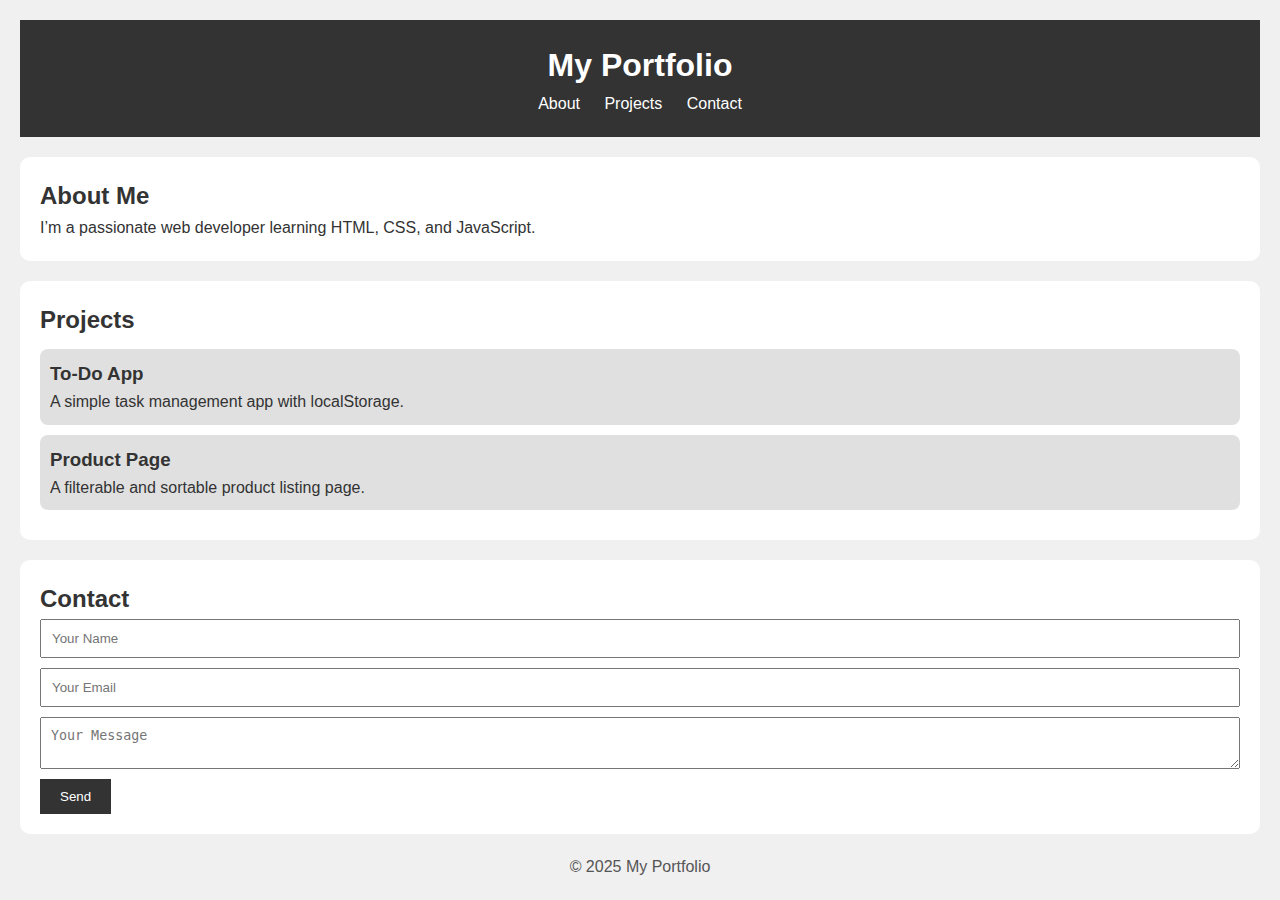
<file: Task - 4/index.html>
<!DOCTYPE html>
<html lang="en">
<head>
  <meta charset="UTF-8" />
  <meta name="viewport" content="width=device-width, initial-scale=1.0" />
  <title>My Portfolio</title>
  <link rel="stylesheet" href="style.css" />
</head>
<body>
  <header>
    <h1>My Portfolio</h1>
    <nav>
      <a href="#about">About</a>
      <a href="#projects">Projects</a>
      <a href="#contact">Contact</a>
    </nav>
  </header>

  <section id="about">
    <h2>About Me</h2>
    <p>I’m a passionate web developer learning HTML, CSS, and JavaScript.</p>
  </section>

  <section id="projects">
    <h2>Projects</h2>
    <div class="project-card">
      <h3>To-Do App</h3>
      <p>A simple task management app with localStorage.</p>
    </div>
    <div class="project-card">
      <h3>Product Page</h3>
      <p>A filterable and sortable product listing page.</p>
    </div>
  </section>

  <section id="contact">
    <h2>Contact</h2>
    <form id="contactForm">
      <input type="text" placeholder="Your Name" required />
      <input type="email" placeholder="Your Email" required />
      <textarea placeholder="Your Message" required></textarea>
      <button type="submit">Send</button>
    </form>
  </section>

  <footer>
    <p>&copy; 2025 My Portfolio</p>
  </footer>

  <script src="script.js"></script>
</body>
</html>
</file>
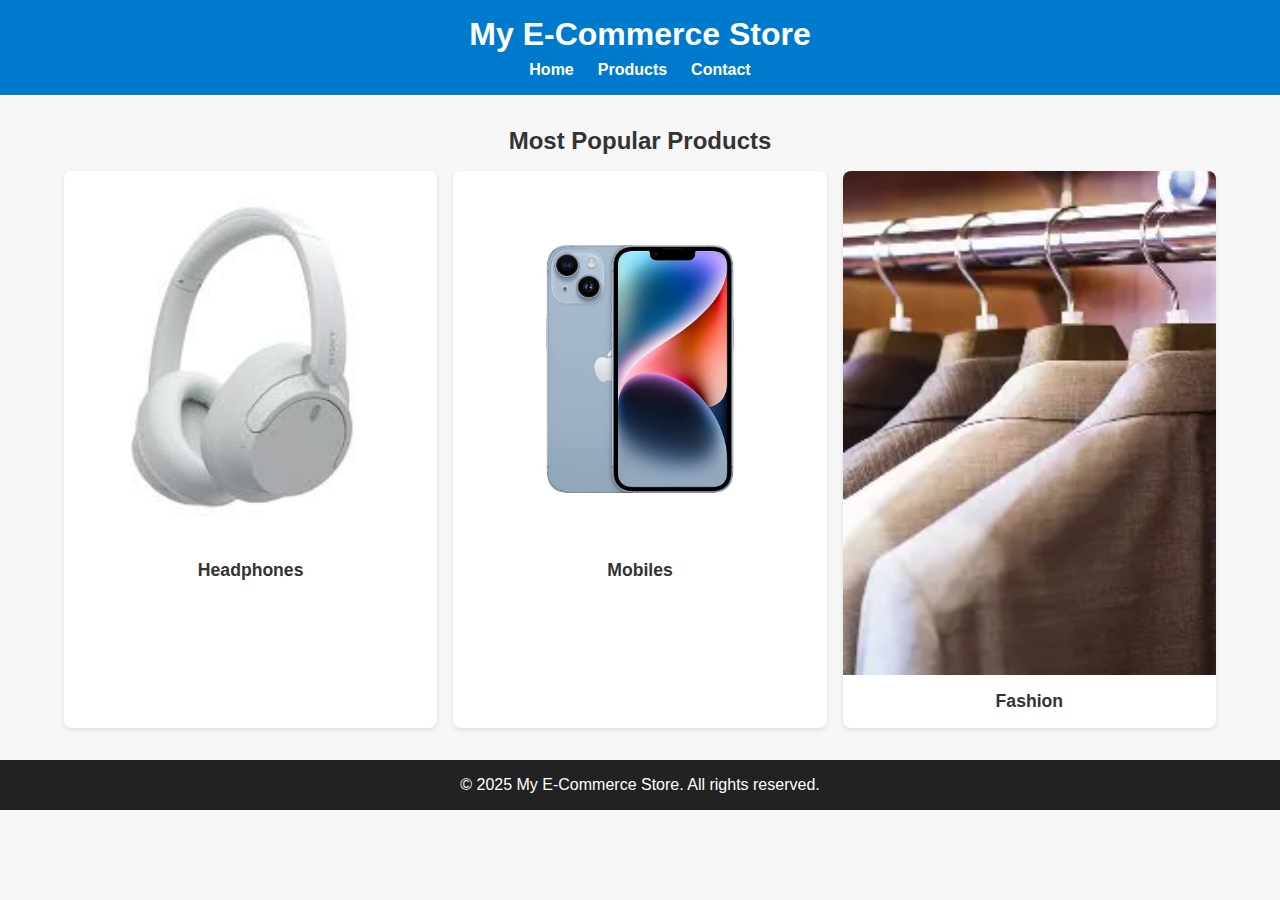
<file: Task - 5/index.html>
<!DOCTYPE html>
<html lang="en">
<head>
  <meta charset="UTF-8" />
  <meta name="viewport" content="width=device-width, initial-scale=1.0"/>
  <meta http-equiv="X-UA-Compatible" content="IE=edge" />
  <title>My E-Commerce Store</title>
  <link rel="stylesheet" href="style.css" />
</head>
<body>
  <header>
    <div class="container">
      <h1>My E-Commerce Store</h1>
      <nav>
        <ul>

          <li><a href="#">Home</a></li>
          <li><a href="products.html">Products</a></li>

          <!--<li><a href="#">Products</a></li>-->
          <li><a href="#">Contact</a></li>
        </ul>
      </nav>
    </div>
  </header>

  <main class="container">
    <h2>Most Popular Products</h2>
    <section class="product-list">
      <!-- Dynamic content from script.js -->
    </section>
  </main>

  <footer>
    <div class="container">
      <p>&copy; 2025 My E-Commerce Store. All rights reserved.</p>
    </div>
  </footer>

  <script src="script.js" defer></script>
</body>
</html>
</file>
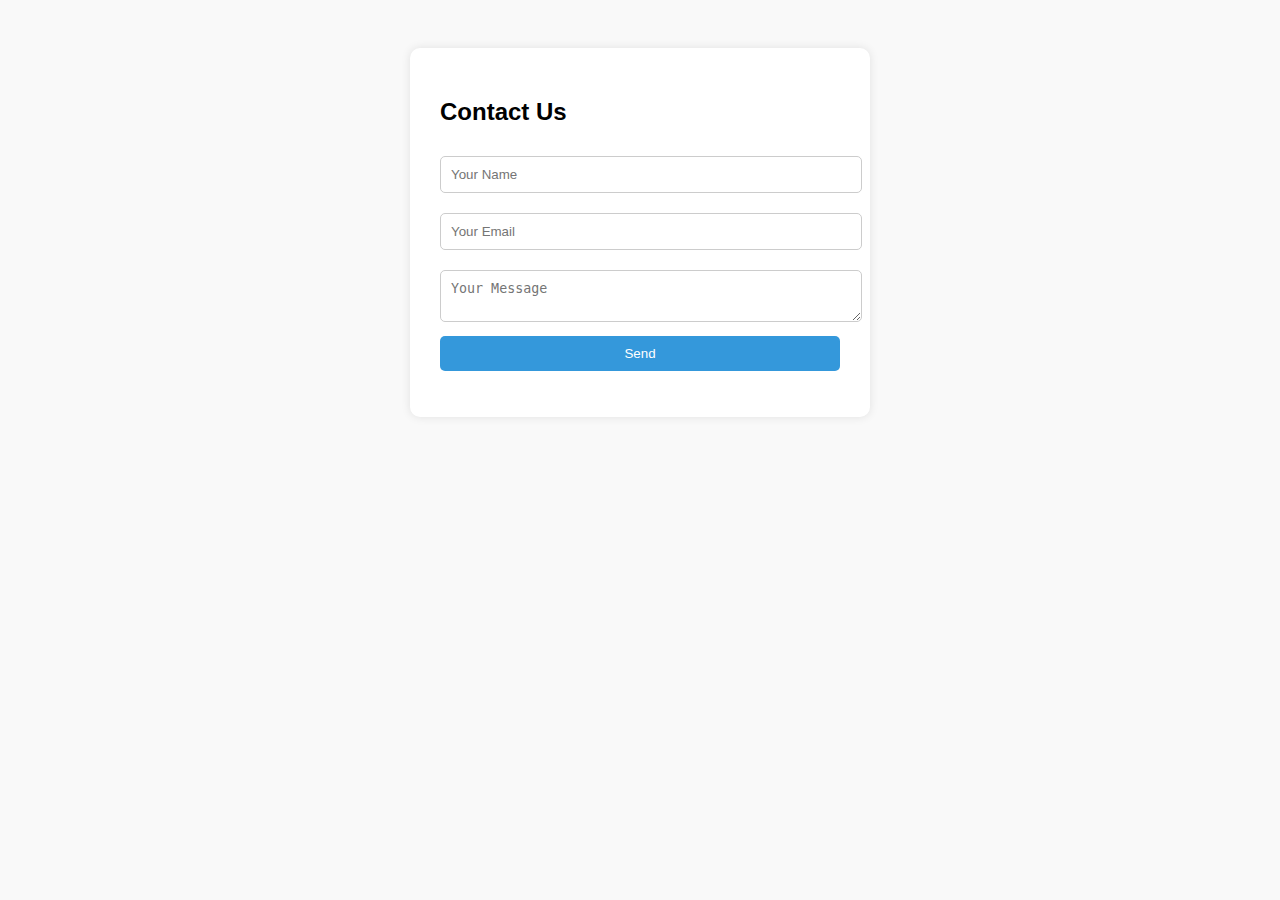
<file: Task - 2/contact.html>
<!DOCTYPE html>
<html lang="en">
<head>
  <meta charset="UTF-8">
  <meta name="viewport" content="width=device-width, initial-scale=1.0">
  <title>Contact Form</title>
  <link rel="stylesheet" href="style.css">
</head>
<body>
  <div class="form-container">
    <h2>Contact Us</h2>
    <form id="contactForm">
      <input type="text" id="name" placeholder="Your Name" required>
      <input type="email" id="email" placeholder="Your Email" required>
      <textarea id="message" placeholder="Your Message" required></textarea>
      <button type="submit">Send</button>
    </form>
    <p id="formMsg"></p>
  </div>
  <script src="script.js"></script>
</body>
</html>
</file>
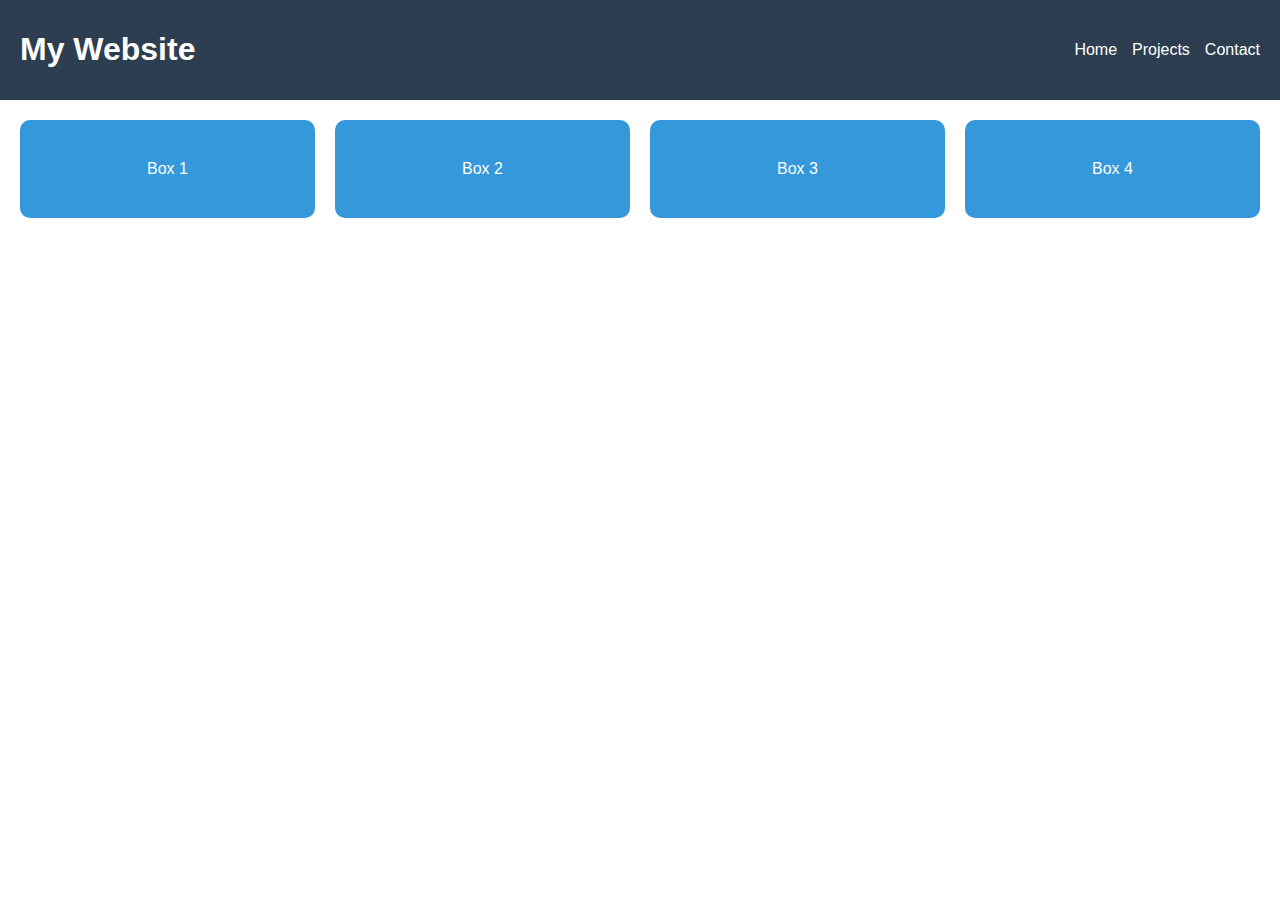
<file: Task - 2/layout.html>
<!DOCTYPE html>
<html lang="en">
<head>
  <meta charset="UTF-8">
  <meta name="viewport" content="width=device-width, initial-scale=1">
  <title>Responsive Layout</title>
  <link rel="stylesheet" href="layout.css">
</head>
<body>
  <nav>
    <h1>My Website</h1>
    <ul>
      <li>Home</li>
      <li>Projects</li>
      <li>Contact</li>
    </ul>
  </nav>
  <div class="grid-container">
    <div class="box">Box 1</div>
    <div class="box">Box 2</div>
    <div class="box">Box 3</div>
    <div class="box">Box 4</div>
  </div>
</body>
</html>
</file>
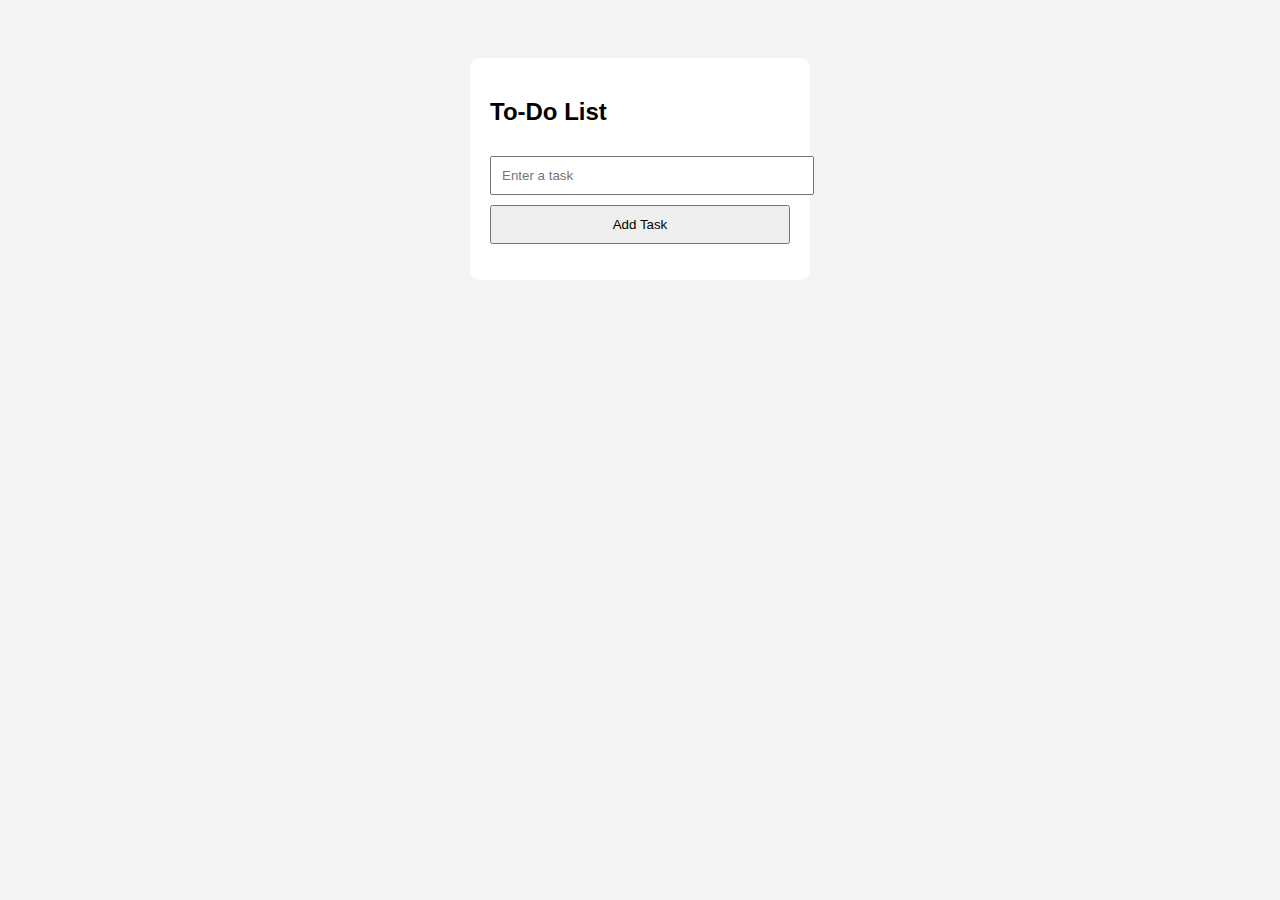
<file: Task - 2/todo.html>
<!DOCTYPE html>
<html lang="en">
<head>
  <meta charset="UTF-8">
  <meta name="viewport" content="width=device-width, initial-scale=1">
  <title>To-Do List</title>
  <link rel="stylesheet" href="todo.css">
</head>
<body>
  <div class="todo-container">
    <h2>To-Do List</h2>
    <input type="text" id="taskInput" placeholder="Enter a task">
    <button onclick="addTask()">Add Task</button>
    <ul id="taskList"></ul>
  </div>
  <script src="todo.js"></script>
</body>
</html>
</file>
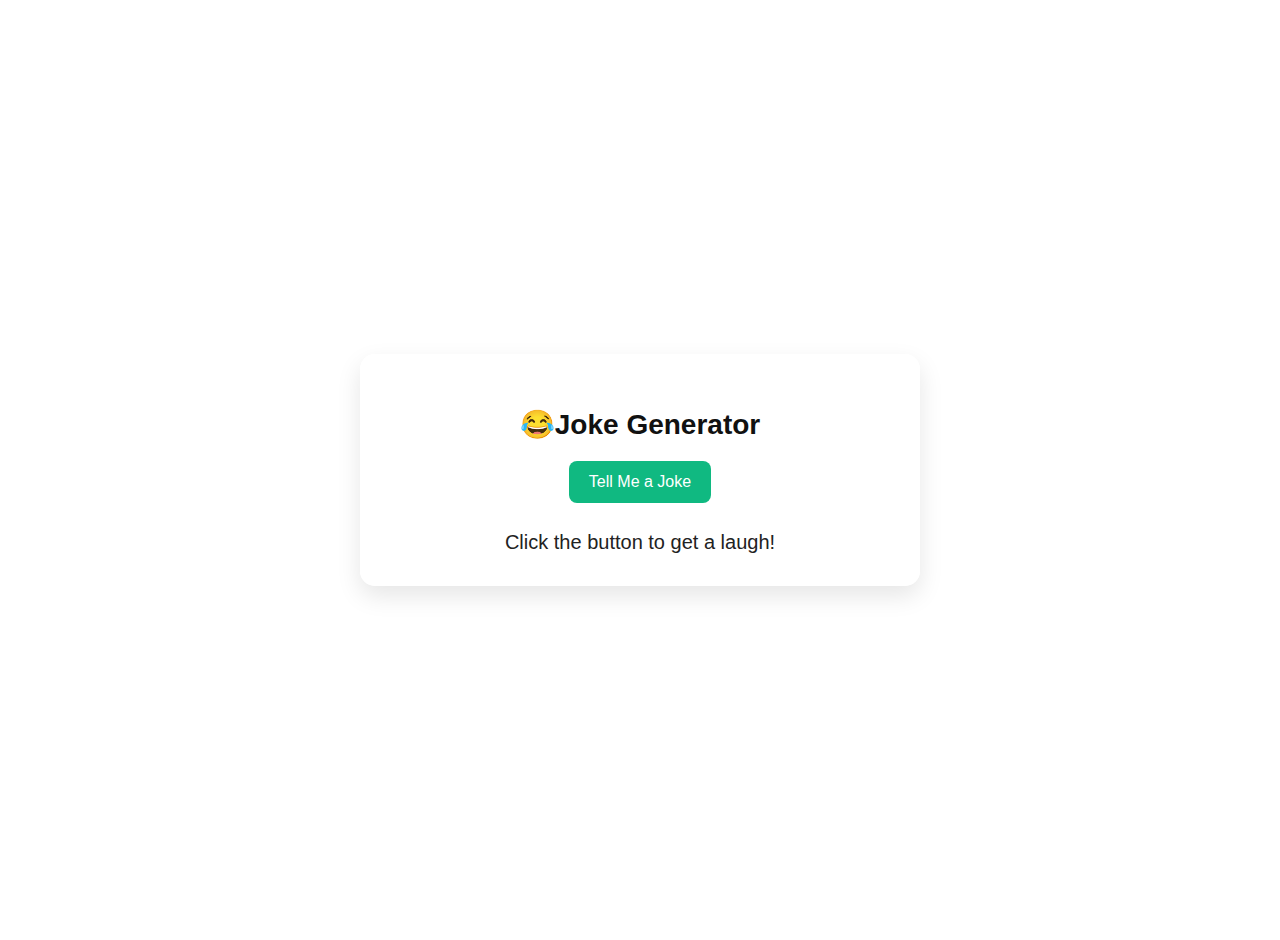
<file: Task - 3/Joke-api.html>
<!DOCTYPE html>
<html lang="en">
<head>
  <meta charset="UTF-8" />
  <meta name="viewport" content="width=device-width, initial-scale=1.0" />
  <title>Programming Joke App</title>
  <style>
    body {
      margin: 0;
      padding: 0;
      font-family: 'Segoe UI', sans-serif;
      background: none;
      color: #333;
      min-height: 100vh;
      display: flex;
      justify-content: center;
      align-items: center;
      text-align: center;
      padding: 20px;
    }

    .container {
      background-color: rgba(255, 255, 255, 0.9);
      padding: 30px;
      border-radius: 15px;
      box-shadow: 0 10px 25px rgba(0, 0, 0, 0.1);
      max-width: 500px;
      width: 100%;
    }

    h2 {
      margin-bottom: 20px;
      font-size: 28px;
      color: #111;
    }

    button {
      background-color: #10b981;
      color: white;
      border: none;
      padding: 12px 20px;
      font-size: 16px;
      border-radius: 8px;
      cursor: pointer;
      transition: background-color 0.3s ease;
    }

    button:hover {
      background-color: #059669;
    }

    #joke {
      margin-top: 25px;
      font-size: 20px;
      line-height: 1.4;
      color: #222;
    }

    /* Responsive design */
    @media (max-width: 600px) {
      h2 {
        font-size: 22px;
      }

      button {
        width: 100%;
      }

      #joke {
        font-size: 18px;
      }
    }
  </style>
</head>
<body>
  <div class="container">
    <h2>😂Joke Generator</h2>
    <button onclick="getJoke()">Tell Me a Joke</button>
    <div id="joke">Click the button to get a laugh!</div>
  </div>

  <script>
    async function getJoke() {
      const res = await fetch("https://v2.jokeapi.dev/joke/Programming?type=single");
      const data = await res.json();
      document.getElementById("joke").textContent = data.joke || "Oops! No joke found.";
    }
  </script>
</body>
</html>
</file>
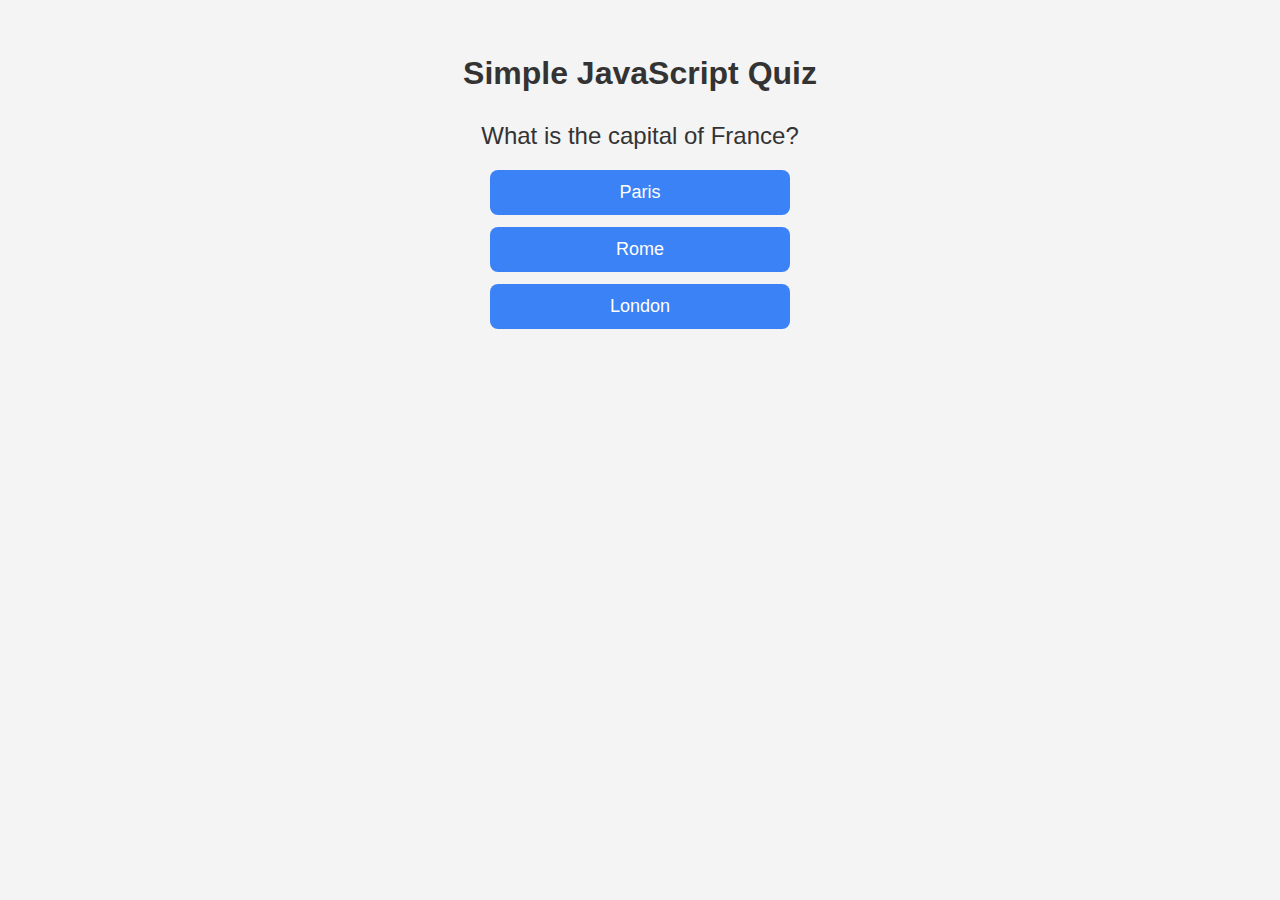
<file: Task - 3/Quiz.html>
<!-- <!DOCTYPE html>
<html lang="en">
<head>
  <meta charset="UTF-8" />
  <title>Quiz App</title>
  <style>
    body { font-family: sans-serif; text-align: center; padding: 20px; }
    .question { font-size: 20px; margin-bottom: 10px; }
    .options button { display: block; margin: 10px auto; }
    #result { font-weight: bold; margin-top: 20px; }
  </style>
</head>
<body>
  <h2>Simple JavaScript Quiz</h2>
  <div class="question" id="question">Loading...</div>
  <div class="options" id="options"></div>
  <div id="result"></div>

  <script>
    const quiz = [
      { q: "What is the capital of France?", options: ["Paris", "Rome", "London"], answer: "Paris" },
      { q: "2 + 2 equals?", options: ["3", "4", "5"], answer: "4" },
    ];

    let current = 0;
    let score = 0;

    function loadQuestion() {
      const q = quiz[current];
      document.getElementById("question").textContent = q.q;
      const opts = document.getElementById("options");
      opts.innerHTML = "";

      q.options.forEach(opt => {
        const btn = document.createElement("button");
        btn.textContent = opt;
        btn.onclick = () => {
          if (opt === q.answer) score++;
          current++;
          if (current < quiz.length) loadQuestion();
          else document.getElementById("result").textContent = `Your score: ${score}/${quiz.length}`;
        };
        opts.appendChild(btn);
      });
    }

    loadQuestion();
  </script>
</body>
</html> -->


<!DOCTYPE html>
<html lang="en">
<head>
  <meta charset="UTF-8" />
  <title>Quiz App</title>
  <style>
    body {
      font-family: 'Segoe UI', sans-serif;
      text-align: center;
      padding: 20px;
      background-color: #f4f4f4;
      color: #333;
    }

    h2 {
      font-size: 32px;
      margin-bottom: 30px;
    }

    .question {
      font-size: 24px;
      margin-bottom: 20px;
    }

    .options button {
      display: block;
      margin: 12px auto;
      padding: 12px 20px;
      font-size: 18px;
      border: none;
      border-radius: 8px;
      background-color: #3b82f6;
      color: white;
      cursor: pointer;
      transition: background-color 0.3s ease, transform 0.2s ease;
      width: 80%;
      max-width: 300px;
    }

    .options button:hover {
      background-color: #2563eb;
      transform: scale(1.03);
    }

    #result {
      font-weight: bold;
      margin-top: 30px;
      font-size: 22px;
    }

    /* Responsive design */
    @media (max-width: 600px) {
      h2 {
        font-size: 26px;
      }

      .question {
        font-size: 20px;
      }

      .options button {
        font-size: 16px;
        width: 100%;
      }

      #result {
        font-size: 20px;
      }
    }
  </style>
</head>
<body>
  <h2>Simple JavaScript Quiz</h2>
  <div class="question" id="question">Loading...</div>
  <div class="options" id="options"></div>
  <div id="result"></div>

  <script>
    const quiz = [
      { q: "What is the capital of France?", options: ["Paris", "Rome", "London"], answer: "Paris" },
      { q: "2 + 2 equals?", options: ["3", "4", "5"], answer: "4" },
    ];

    let current = 0;
    let score = 0;

    function loadQuestion() {
      const q = quiz[current];
      document.getElementById("question").textContent = q.q;
      const opts = document.getElementById("options");
      opts.innerHTML = "";

      q.options.forEach(opt => {
        const btn = document.createElement("button");
        btn.textContent = opt;
        btn.onclick = () => {
          if (opt === q.answer) score++;
          current++;
          if (current < quiz.length) loadQuestion();
          else document.getElementById("result").textContent = `✅ Your score: ${score} / ${quiz.length}`;
        };
        opts.appendChild(btn);
      });
    }

    loadQuestion();
  </script>
</body>
</html>
</file>
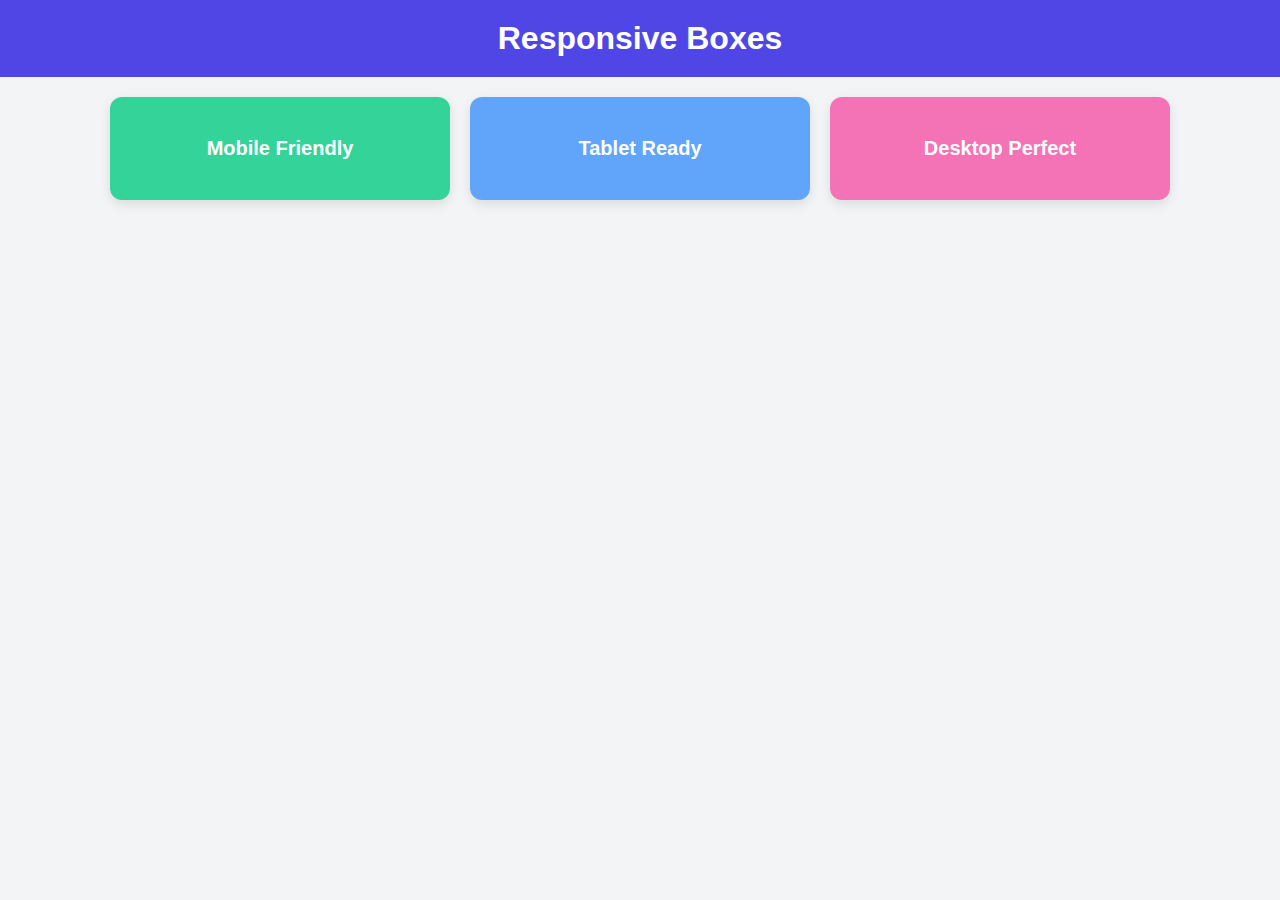
<file: Task - 3/Responsive.html>
<!DOCTYPE html>
<html lang="en">
<head>
  <meta charset="UTF-8" />
  <meta name="viewport" content="width=device-width, initial-scale=1.0"/>
  <title>Responsive Boxes with Hover</title>
  <style>
    body {
      font-family: Arial, sans-serif;
      margin: 0;
      padding: 0;
      background-color: #f3f4f6;
      text-align: center;
    }

    h1 {
      padding: 20px;
      background-color: #4f46e5;
      color: white;
      margin: 0;
    }

    .container {
      display: flex;
      flex-wrap: wrap;
      justify-content: center;
      padding: 20px;
      gap: 20px;
    }

    .box {
      flex: 1 1 250px;
      max-width: 300px;
      min-width: 200px;
      padding: 40px 20px;
      border-radius: 12px;
      color: white;
      font-size: 20px;
      font-weight: bold;
      box-shadow: 0 4px 12px rgba(0,0,0,0.1);
      transition: transform 0.3s ease, box-shadow 0.3s ease;
      cursor: pointer;
    }

    .box:nth-child(1) { background-color: #34d399; } 
    .box:nth-child(2) { background-color: #60a5fa; } 
    .box:nth-child(3) { background-color: #f472b6; }  


    .box:hover {
      transform: scale(1.05);
      box-shadow: 0 8px 20px rgba(0,0,0,0.2);
    }

  
    @media (max-width: 768px) {
      .container {
        flex-direction: column;
        align-items: center;
      }

      .box {
        width: 90%;
        max-width: none;
      }
    }
  </style>
</head>
<body>
  <h1>Responsive Boxes</h1>
  <div class="container">
    <div class="box">Mobile Friendly</div>
    <div class="box">Tablet Ready</div>
    <div class="box">Desktop Perfect</div>
  </div>
</body>
</html>
</file>
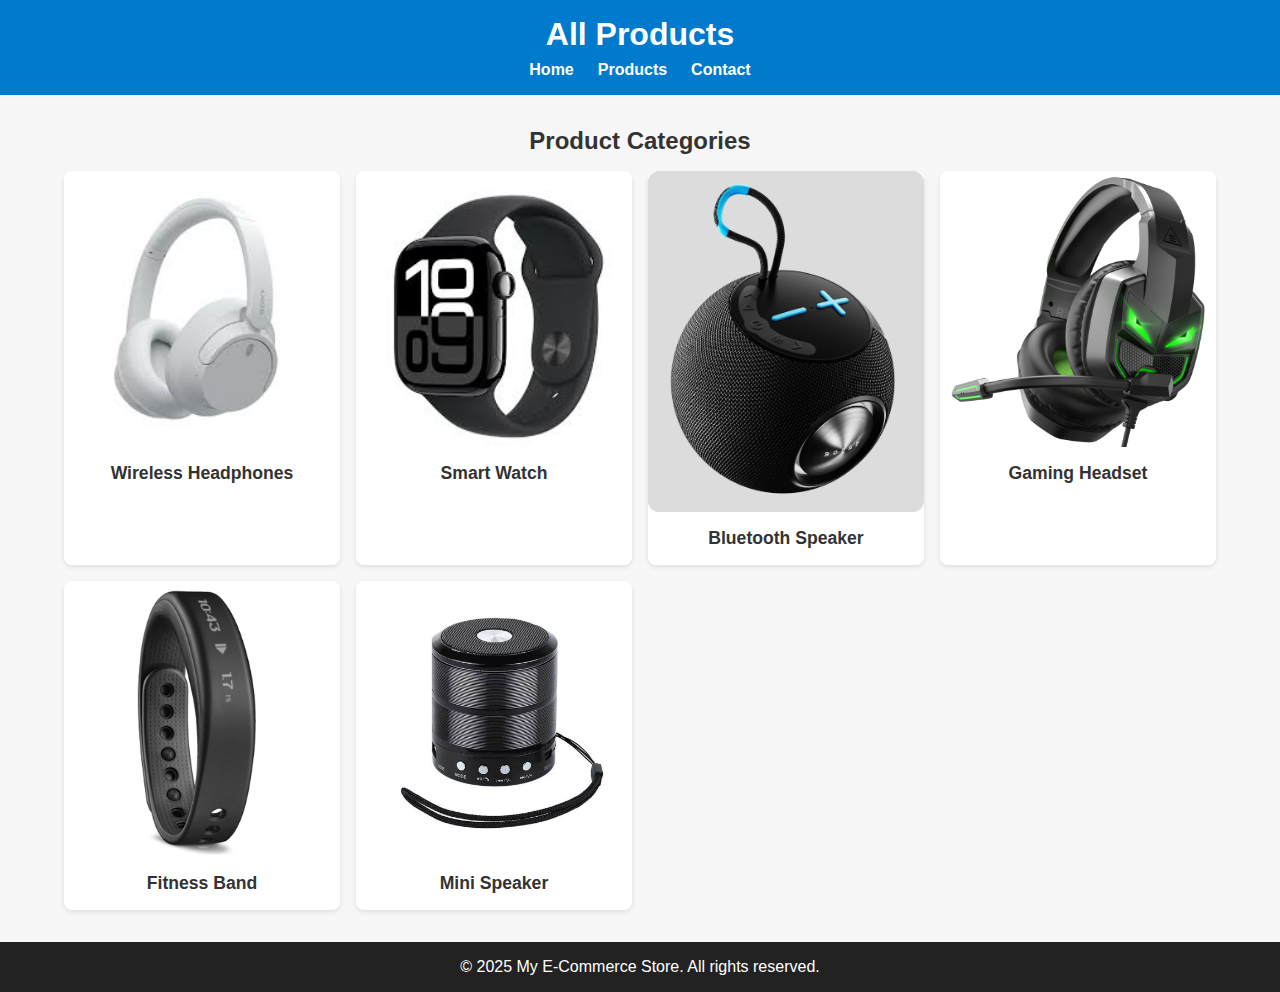
<file: Task - 5/products.html>
<!DOCTYPE html>
<html lang="en">
<head>
  <meta charset="UTF-8" />
  <meta name="viewport" content="width=device-width, initial-scale=1.0"/>
  <meta http-equiv="X-UA-Compatible" content="IE=edge" />
  <title>All Products</title>
  <link rel="stylesheet" href="style.css" />
</head>
<body>
  <header>
    <div class="container">
      <h1>All Products</h1>
      <nav>
        <ul>
          <li><a href="index.html">Home</a></li>
          <li><a href="products.html">Products</a></li>
          <li><a href="#">Contact</a></li>
        </ul>
      </nav>
    </div>
  </header>

  <main class="container">
    <h2>Product Categories</h2>
    <section class="product-list">
      <div class="product-card">
        <img src="assets/images/headphones.jpeg" alt="Headphones" loading="lazy" />
        <h3>Wireless Headphones</h3>
      </div>
      <div class="product-card">
        <img src="assets/images/smartwatch.jpeg" alt="Smart Watch" loading="lazy" />
        <h3>Smart Watch</h3>
      </div>
      <div class="product-card">
        <img src="assets/images/bluetoothspeaker.webp" alt="Bluetooth Speaker" loading="lazy" />
        <h3>Bluetooth Speaker</h3>
      </div>
      <div class="product-card">
        <img src="assets/images/gamingheadset.jpg" alt="Gaming Headset" loading="lazy" />
        <h3>Gaming Headset</h3>
      </div>
      <div class="product-card">
        <img src="assets/images/fitband.jpg" alt="Fitness Band" loading="lazy" />
        <h3>Fitness Band</h3>
      </div>
      <div class="product-card">
        <img src="assets/images/minispeaker.webp" alt="Mini Speaker" loading="lazy" />
        <h3>Mini Speaker</h3>
      </div>
    </section>
  </main>

  <footer>
    <div class="container">
      <p>&copy; 2025 My E-Commerce Store. All rights reserved.</p>
    </div>
  </footer>
</body>
</html>
</file>
<file: Task - 4/style.css>
* {
  margin: 0;
  padding: 0;
  box-sizing: border-box;
}

body {
  font-family: sans-serif;
  line-height: 1.6;
  background: #f0f0f0;
  color: #333;
  padding: 20px;
}

header {
  background: #333;
  color: #fff;
  padding: 20px;
  text-align: center;
}

nav a {
  color: #fff;
  margin: 0 10px;
  text-decoration: none;
}

section {
  padding: 20px;
  margin-top: 20px;
  background: #fff;
  border-radius: 10px;
}

.project-card {
  background: #e0e0e0;
  padding: 10px;
  margin: 10px 0;
  border-radius: 8px;
}

form input,
form textarea {
  display: block;
  width: 100%;
  margin-bottom: 10px;
  padding: 10px;
}

button {
  padding: 10px 20px;
  background: #333;
  color: #fff;
  border: none;
  cursor: pointer;
}

footer {
  text-align: center;
  margin-top: 20px;
  color: #555;
}

@media (max-width: 768px) {
  header, section {
    text-align: center;
  }

  nav a {
    display: block;
    margin: 5px 0;
  }
}
</file>
<file: Task - 5/style.css>
* {
  margin: 0;
  padding: 0;
  box-sizing: border-box;
}
body {
  font-family: 'Segoe UI', sans-serif;
  background-color: #f7f7f7;
  color: #333;
}
.container {
  width: 90%;
  max-width: 1200px;
  margin: 0 auto;
}
header {
  background-color: #007acc;
  color: white;
  padding: 1rem 0;
}
header h1 {
  text-align: center;
  margin-bottom: 0.5rem;
}
nav ul {
  display: flex;
  justify-content: center;
  gap: 1.5rem;
  list-style: none;
}
nav a {
  color: white;
  text-decoration: none;
  font-weight: bold;
}
main h2 {
  margin: 2rem 0 1rem;
  text-align: center;
}
.product-list {
  display: grid;
  grid-template-columns: repeat(auto-fit, minmax(250px, 1fr));
  gap: 1rem;
  margin-bottom: 2rem;
}
.product-card {
  background-color: white;
  border-radius: 8px;
  overflow: hidden;
  box-shadow: 0 2px 5px rgba(0,0,0,0.1);
  transition: transform 0.3s ease;
}
.product-card:hover {
  transform: translateY(-5px);
}
.product-card img {
  width: 100%;
  display: block;
}
.product-card h3 {
  padding: 1rem;
  font-size: 1.1rem;
  text-align: center;
}
footer {
  background-color: #222;
  color: #fff;
  text-align: center;
  padding: 1rem 0;
  margin-top: 2rem;
}

/* Responsive Navigation */
@media (max-width: 600px) {
  nav ul {
    flex-direction: column;
    align-items: center;
  }
}
</file>
<file: Task - 2/style.css>
body {
  font-family: Arial, sans-serif;
  background: #f9f9f9;
  display: flex;
  justify-content: center;
  padding: 40px;
}

.form-container {
  background: white;
  padding: 30px;
  border-radius: 10px;
  max-width: 400px;
  width: 100%;
  box-shadow: 0 0 10px rgba(0,0,0,0.1);
}

input, textarea {
  width: 100%;
  padding: 10px;
  margin: 10px 0;
  border: 1px solid #ccc;
  border-radius: 5px;
}

button {
  background: #3498db;
  color: white;
  padding: 10px;
  border: none;
  width: 100%;
  border-radius: 5px;
  cursor: pointer;
}
</file>
<file: Task - 2/layout.css>
body {
  margin: 0;
  font-family: sans-serif;
}

nav {
  display: flex;
  justify-content: space-between;
  align-items: center;
  background: #2c3e50;
  color: white;
  padding: 10px 20px;
}

nav ul {
  list-style: none;
  display: flex;
  gap: 15px;
}

.grid-container {
  display: grid;
  grid-template-columns: repeat(auto-fit, minmax(200px, 1fr));
  gap: 20px;
  padding: 20px;
}

.box {
  background: #3498db;
  color: white;
  padding: 40px;
  text-align: center;
  border-radius: 10px;
}

/* Responsive nav */
@media (max-width: 600px) {
  nav ul {
    flex-direction: column;
    align-items: flex-start;
  }
}
</file>
<file: Task - 2/todo.css>
body {
  font-family: Arial;
  background: #f4f4f4;
  display: flex;
  justify-content: center;
  padding-top: 50px;
}

.todo-container {
  background: white;
  padding: 20px;
  border-radius: 10px;
  width: 300px;
}

input, button {
  width: 100%;
  padding: 10px;
  margin-top: 10px;
}

ul {
  list-style-type: none;
  padding: 0;
}

li {
  padding: 8px;
  background: #ddd;
  margin-top: 5px;
  border-radius: 5px;
  display: flex;
  justify-content: space-between;
}
</file>
